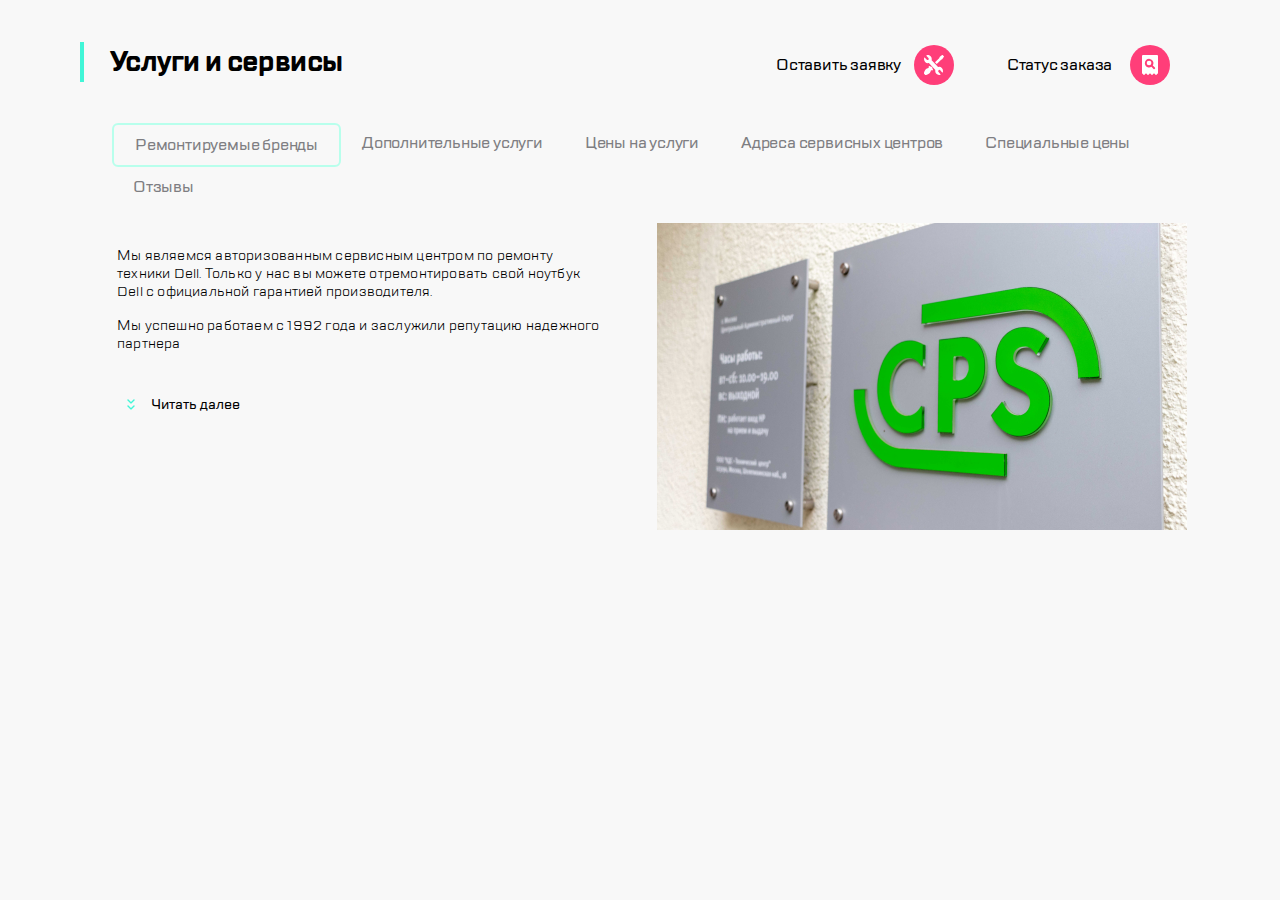
<file: index.html>
<!DOCTYPE html><html lang="ru-RU"><head><meta charset="utf-8"><title>Главная страница</title><!--[if IE]><meta http-equiv="X-UA-Compatible" content="IE = edge"><![endif]--><meta name="viewport" content="width=device-width,initial-scale=1"><meta name="keywords" content=""><link rel="stylesheet" type="text/css" href="static/css/styles.css"></head><body><header class="header"><div class="header-bar"><div class="header-bar__left"><button class="header-bar__button header-bar__button--menu-button" type="button" aria-label="Меню"><svg class="svg-sprite-icon icon-menu"><use xlink:href="static/images/sprite/symbol/sprite.svg#menu"></use></svg></button><a class="header-bar__logo" href="#" aria-label="Логотип"></a></div><div class="header-bar__middle"><button class="header-bar__button header-bar__button--call-button" type="button" aria-label="Звонок"><svg class="svg-sprite-icon icon-call"><use xlink:href="static/images/sprite/symbol/sprite.svg#call"></use></svg></button><button class="header-bar__button header-bar__button--messages-button" type="button" aria-label="Отправить сообщение"><svg class="svg-sprite-icon icon-messages"><use xlink:href="static/images/sprite/symbol/sprite.svg#messages"></use></svg></button><button class="header-bar__button header-bar__button--contacts-button" type="button" aria-label="Контакты"><svg class="svg-sprite-icon icon-contacts"><use xlink:href="static/images/sprite/symbol/sprite.svg#contacts"></use></svg></button></div><div class="header-bar__right"><button class="header-bar__button header-bar__button--repair-button" type="button" aria-label="Восстановление"><svg class="svg-sprite-icon icon-repair"><use xlink:href="static/images/sprite/symbol/sprite.svg#repair"></use></svg></button><button class="header-bar__button header-bar__button--search-button" type="button" aria-label="Поиск"><svg class="svg-sprite-icon icon-search"><use xlink:href="static/images/sprite/symbol/sprite.svg#search"></use></svg></button></div></div><h1 class="header__title">Услуги и сервисы</h1><div class="header-nav"><a class="header-nav__link header-nav__link--active" href="#">Ремонтируемые бренды</a><a class="header-nav__link" href="#">Дополнительные услуги</a><a class="header-nav__link" href="#">Цены на услуги</a><a class="header-nav__link" href="#">Адреса сервисных центров</a><a class="header-nav__link" href="#">Специальные цены</a><a class="header-nav__link" href="#">Отзывы</a></div></header><main class="main-content"><article class="post"><div class="post__description"><p class="post__text post__text--visible">Мы являемся авторизованным сервисным центром по ремонту техники Dell. Только у нас вы можете отремонтировать свой ноутбук Dell с официальной гарантией производителя.</p><p class="post__text">Мы успешно работаем с 1992 года и заслужили репутацию надежного партнера</p><p class="post__text">Мы являемся авторизованным сервисным центром по ремонту техники Dell. Только у нас вы можете отремонтировать свой ноутбук Dell с официальной гарантией производителя.</p><p class="post__text">Мы успешно работаем с 1992 года и заслужили репутацию надежного партнера</p><button class="show-more__btn" type="button" id="show-more">Читать далее</button></div><div class="post__image"></div></article></main></body><script src="static/js/main.js"></script></html>
</file>
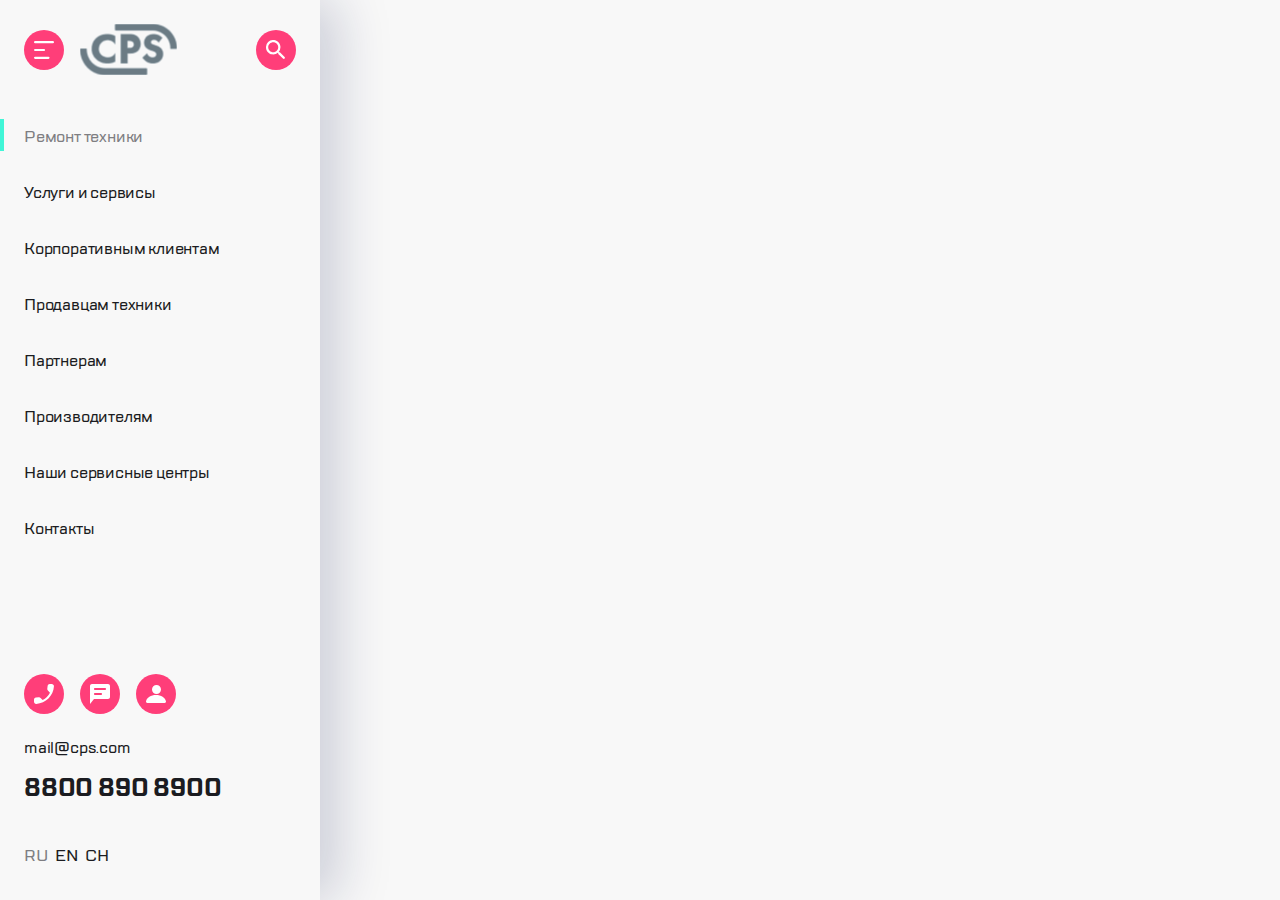
<file: menu.html>
<!DOCTYPE html><html lang="ru-RU"><head><meta charset="utf-8"><title>Menu</title><!--[if IE]><meta http-equiv="X-UA-Compatible" content="IE = edge"><![endif]--><meta name="viewport" content="width=device-width,initial-scale=1"><meta name="keywords" content=""><link rel="stylesheet" type="text/css" href="static/css/styles.css"></head><body class="fullwidth"><nav class="side-menu"><div class="side-menu__header"><button class="side-menu__button side-menu__button--menu-button" type="button" aria-label="Меню"><svg class="svg-sprite-icon icon-menu"><use xlink:href="static/images/sprite/symbol/sprite.svg#menu"></use></svg></button><a class="side-menu__logo" href="#" aria-label="Логотип"></a><button class="side-menu__button side-menu__button--search-button" type="button" aria-label="Меню"><svg class="svg-sprite-icon icon-menu-search"><use xlink:href="static/images/sprite/symbol/sprite.svg#menu-search"></use></svg></button></div><ul class="side-menu__links"><li><a class="side-menu__link side-menu__link--active" href="#">Ремонт техники</a></li><li><a class="side-menu__link" href="#">Услуги и сервисы</a></li><li><a class="side-menu__link" href="#">Корпоративным клиентам</a></li><li><a class="side-menu__link" href="#">Продавцам техники</a></li><li><a class="side-menu__link" href="#">Партнерам</a></li><li><a class="side-menu__link" href="#">Производителям</a></li><li><a class="side-menu__link" href="#">Наши сервисные центры</a></li><li><a class="side-menu__link" href="#">Контакты</a></li></ul><div class="side-menu__footer"><div class="footer-buttons"><button class="side-menu__button footer-buttons__button--call-button" type="button" aria-label="Звонок"><svg class="svg-sprite-icon icon-call"><use xlink:href="static/images/sprite/symbol/sprite.svg#call"></use></svg></button><button class="side-menu__button footer-buttons__button--messages-button" type="button" aria-label="Отправить сообщение"><svg class="svg-sprite-icon icon-messages"><use xlink:href="static/images/sprite/symbol/sprite.svg#messages"></use></svg></button><button class="side-menu__button footer-buttons__button--contacts-button" type="button" aria-label="Контакты"><svg class="svg-sprite-icon icon-contacts"><use xlink:href="static/images/sprite/symbol/sprite.svg#contacts"></use></svg></button></div><address class="address"><a class="address__item address__email" href="mailto:mail@cps.com">mail@cps.com</a><a class="address__item address__phone" href="tel:88008908900">8800 890 8900</a></address><div class="switch-language"><button class="switch-language__button switch-language__button--active">RU</button><button class="switch-language__button">EN</button><button class="switch-language__button">CH</button></div></div></nav></body></html>
</file>
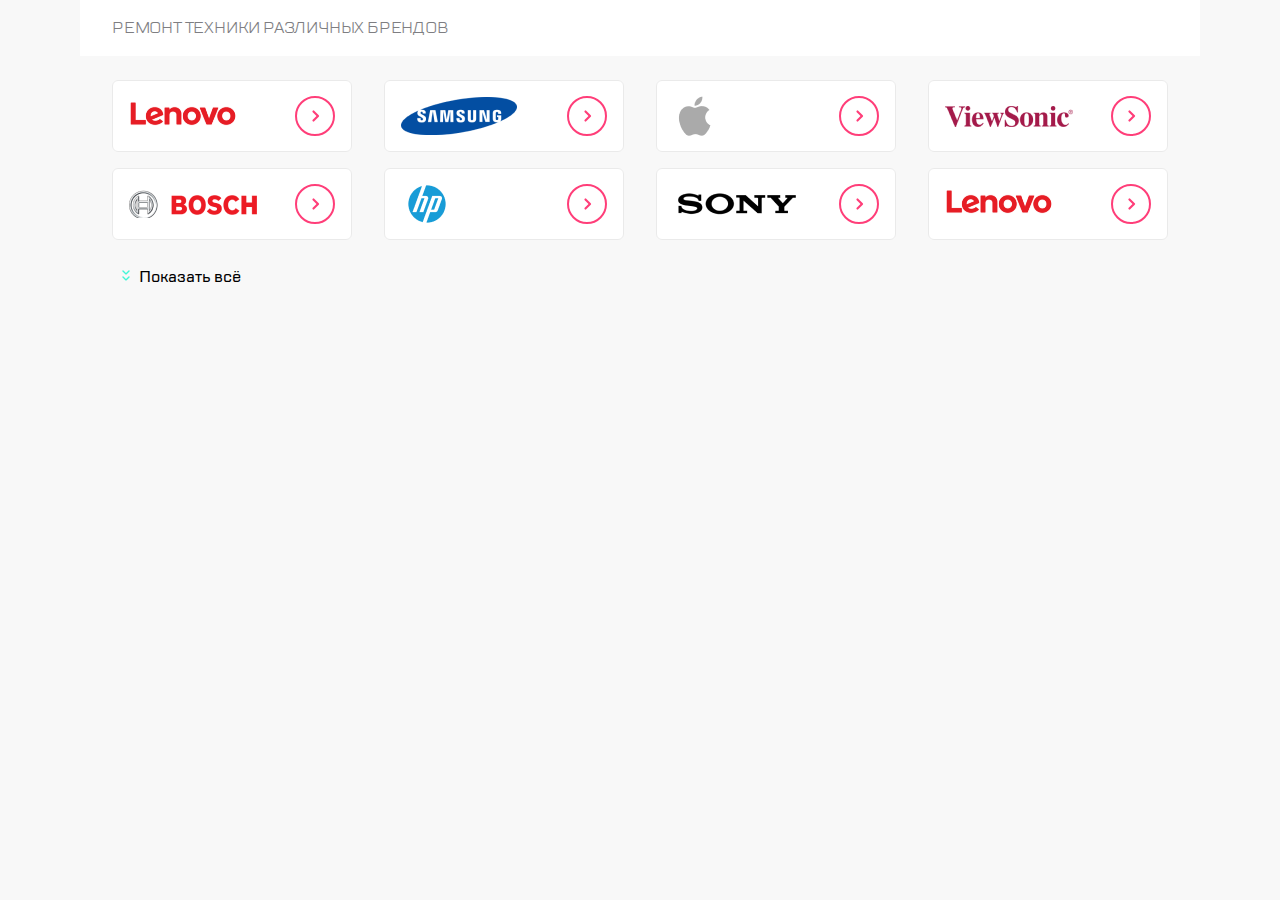
<file: slider.html>
<!DOCTYPE html><html lang="ru-RU"><head><meta charset="utf-8"><title>Menu</title><!--[if IE]><meta http-equiv="X-UA-Compatible" content="IE = edge"><![endif]--><meta name="viewport" content="width=device-width,initial-scale=1"><meta name="keywords" content=""><link rel="stylesheet" type="text/css" href="static/css/styles.css"></head><body><div class="brands"><h2 class="block-title block-title__brands">Ремонт техники различных брендов</h2><div class="swiper-container brands-slider"><ul class="swiper-wrapper brands-slider__items"><li class="swiper-slide brands-slider__item"><button class="brand-button" aria-label="Lenovo" lang="en"><svg class="svg-sprite-icon icon-lenovo"><use xlink:href="static/images/sprite/symbol/sprite.svg#lenovo"></use></svg><svg class="svg-sprite-icon icon-arrow"><use xlink:href="static/images/sprite/symbol/sprite.svg#arrow"></use></svg></button></li><li class="swiper-slide brands-slider__item"><button class="brand-button" aria-label="Samsung" lang="en"><svg class="svg-sprite-icon icon-samsung"><use xlink:href="static/images/sprite/symbol/sprite.svg#samsung"></use></svg><svg class="svg-sprite-icon icon-arrow"><use xlink:href="static/images/sprite/symbol/sprite.svg#arrow"></use></svg></button></li><li class="swiper-slide brands-slider__item"><button class="brand-button" aria-label="Apple" lang="en"><svg class="svg-sprite-icon icon-apple"><use xlink:href="static/images/sprite/symbol/sprite.svg#apple"></use></svg><svg class="svg-sprite-icon icon-arrow"><use xlink:href="static/images/sprite/symbol/sprite.svg#arrow"></use></svg></button></li><li class="swiper-slide brands-slider__item"><button class="brand-button" aria-label="ViewSonic" lang="en"><svg class="svg-sprite-icon icon-viewsonic"><use xlink:href="static/images/sprite/symbol/sprite.svg#viewsonic"></use></svg><svg class="svg-sprite-icon icon-arrow"><use xlink:href="static/images/sprite/symbol/sprite.svg#arrow"></use></svg></button></li><li class="swiper-slide brands-slider__item"><button class="brand-button" aria-label="Bosch" lang="en"><svg class="svg-sprite-icon icon-bosch"><use xlink:href="static/images/sprite/symbol/sprite.svg#bosch"></use></svg><svg class="svg-sprite-icon icon-arrow"><use xlink:href="static/images/sprite/symbol/sprite.svg#arrow"></use></svg></button></li><li class="swiper-slide brands-slider__item"><button class="brand-button" aria-label="HP" lang="en"><svg class="svg-sprite-icon icon-hp"><use xlink:href="static/images/sprite/symbol/sprite.svg#hp"></use></svg><svg class="svg-sprite-icon icon-arrow"><use xlink:href="static/images/sprite/symbol/sprite.svg#arrow"></use></svg></button></li><li class="swiper-slide brands-slider__item"><button class="brand-button" aria-label="Acer" lang="en"><svg class="svg-sprite-icon icon-sony"><use xlink:href="static/images/sprite/symbol/sprite.svg#sony"></use></svg><svg class="svg-sprite-icon icon-arrow"><use xlink:href="static/images/sprite/symbol/sprite.svg#arrow"></use></svg></button></li><li class="swiper-slide brands-slider__item"><button class="brand-button" aria-label="Lenovo" lang="en"><svg class="svg-sprite-icon icon-lenovo"><use xlink:href="static/images/sprite/symbol/sprite.svg#lenovo"></use></svg><svg class="svg-sprite-icon icon-arrow"><use xlink:href="static/images/sprite/symbol/sprite.svg#arrow"></use></svg></button></li><li class="swiper-slide brands-slider__item"><button class="brand-button" aria-label="Lenovo" lang="en"><svg class="svg-sprite-icon icon-lenovo"><use xlink:href="static/images/sprite/symbol/sprite.svg#lenovo"></use></svg><svg class="svg-sprite-icon icon-arrow"><use xlink:href="static/images/sprite/symbol/sprite.svg#arrow"></use></svg></button></li><li class="brands-slider__item brands-slider__item--hidden visually-hidden"><button class="brand-button" aria-label="Samsung" lang="en"><svg class="svg-sprite-icon icon-samsung"><use xlink:href="static/images/sprite/symbol/sprite.svg#samsung"></use></svg><svg class="svg-sprite-icon icon-arrow"><use xlink:href="static/images/sprite/symbol/sprite.svg#arrow"></use></svg></button></li><li class="brands-slider__item brands-slider__item--hidden visually-hidden"><button class="brand-button" aria-label="Apple" lang="en"><svg class="svg-sprite-icon icon-apple"><use xlink:href="static/images/sprite/symbol/sprite.svg#apple"></use></svg><svg class="svg-sprite-icon icon-arrow"><use xlink:href="static/images/sprite/symbol/sprite.svg#arrow"></use></svg></button></li></ul><div class="show-more"><button class="button show-more__btn" id="show-more">Показать всё</button></div></div><div class="swiper-pagination"></div></div></body><script src="static/js/libs.js"></script><script src="static/js/slider.js"></script></html>
</file>
<file: static/css/styles.css>
@charset "UTF-8";/*! normalize.css v8.0.1 | MIT License | github.com/necolas/normalize.css */html{line-height:1.15;-webkit-text-size-adjust:100%}body{margin:0}main{display:block}h1{font-size:2em;margin:.67em 0}hr{-webkit-box-sizing:content-box;box-sizing:content-box;height:0;overflow:visible}pre{font-family:monospace,monospace;font-size:1em}a{background-color:transparent}abbr[title]{border-bottom:none;text-decoration:underline;-webkit-text-decoration:underline dotted;text-decoration:underline dotted}b,strong{font-weight:bolder}code,kbd,samp{font-family:monospace,monospace;font-size:1em}small{font-size:80%}sub,sup{font-size:75%;line-height:0;position:relative;vertical-align:baseline}sub{bottom:-.25em}sup{top:-.5em}img{border-style:none}button,input,optgroup,select,textarea{font-family:inherit;font-size:100%;line-height:1.15;margin:0}button,input{overflow:visible}button,select{text-transform:none}[type=button],[type=reset],[type=submit],button{-webkit-appearance:button}[type=button]::-moz-focus-inner,[type=reset]::-moz-focus-inner,[type=submit]::-moz-focus-inner,button::-moz-focus-inner{border-style:none;padding:0}[type=button]:-moz-focusring,[type=reset]:-moz-focusring,[type=submit]:-moz-focusring,button:-moz-focusring{outline:1px dotted ButtonText}fieldset{padding:.35em .75em .625em}legend{-webkit-box-sizing:border-box;box-sizing:border-box;color:inherit;display:table;max-width:100%;padding:0;white-space:normal}progress{vertical-align:baseline}textarea{overflow:auto}[type=checkbox],[type=radio]{-webkit-box-sizing:border-box;box-sizing:border-box;padding:0}[type=number]::-webkit-inner-spin-button,[type=number]::-webkit-outer-spin-button{height:auto}[type=search]{-webkit-appearance:textfield;outline-offset:-2px}[type=search]::-webkit-search-decoration{-webkit-appearance:none}::-webkit-file-upload-button{-webkit-appearance:button;font:inherit}details{display:block}summary{display:list-item}template{display:none}[hidden]{display:none}@font-face{font-family:swiper-icons;src:url("data:application/font-woff;charset=utf-8;base64, [base64]//wADZ2x5ZgAAAywAAADMAAAD2MHtryVoZWFkAAABbAAAADAAAAA2E2+eoWhoZWEAAAGcAAAAHwAAACQC9gDzaG10eAAAAigAAAAZAAAArgJkABFsb2NhAAAC0AAAAFoAAABaFQAUGG1heHAAAAG8AAAAHwAAACAAcABAbmFtZQAAA/gAAAE5AAACXvFdBwlwb3N0AAAFNAAAAGIAAACE5s74hXjaY2BkYGAAYpf5Hu/j+W2+MnAzMYDAzaX6QjD6/4//Bxj5GA8AuRwMYGkAPywL13jaY2BkYGA88P8Agx4j+/8fQDYfA1AEBWgDAIB2BOoAeNpjYGRgYNBh4GdgYgABEMnIABJzYNADCQAACWgAsQB42mNgYfzCOIGBlYGB0YcxjYGBwR1Kf2WQZGhhYGBiYGVmgAFGBiQQkOaawtDAoMBQxXjg/wEGPcYDDA4wNUA2CCgwsAAAO4EL6gAAeNpj2M0gyAACqxgGNWBkZ2D4/wMA+xkDdgAAAHjaY2BgYGaAYBkGRgYQiAHyGMF8FgYHIM3DwMHABGQrMOgyWDLEM1T9/w8UBfEMgLzE////P/5//f/V/xv+r4eaAAeMbAxwIUYmIMHEgKYAYjUcsDAwsLKxc3BycfPw8jEQA/[base64]/uznmfPFBNODM2K7MTQ45YEAZqGP81AmGGcF3iPqOop0r1SPTaTbVkfUe4HXj97wYE+yNwWYxwWu4v1ugWHgo3S1XdZEVqWM7ET0cfnLGxWfkgR42o2PvWrDMBSFj/IHLaF0zKjRgdiVMwScNRAoWUoH78Y2icB/yIY09An6AH2Bdu/UB+yxopYshQiEvnvu0dURgDt8QeC8PDw7Fpji3fEA4z/PEJ6YOB5hKh4dj3EvXhxPqH/SKUY3rJ7srZ4FZnh1PMAtPhwP6fl2PMJMPDgeQ4rY8YT6Gzao0eAEA409DuggmTnFnOcSCiEiLMgxCiTI6Cq5DZUd3Qmp10vO0LaLTd2cjN4fOumlc7lUYbSQcZFkutRG7g6JKZKy0RmdLY680CDnEJ+UMkpFFe1RN7nxdVpXrC4aTtnaurOnYercZg2YVmLN/d/gczfEimrE/fs/bOuq29Zmn8tloORaXgZgGa78yO9/cnXm2BpaGvq25Dv9S4E9+5SIc9PqupJKhYFSSl47+Qcr1mYNAAAAeNptw0cKwkAAAMDZJA8Q7OUJvkLsPfZ6zFVERPy8qHh2YER+3i/BP83vIBLLySsoKimrqKqpa2hp6+jq6RsYGhmbmJqZSy0sraxtbO3sHRydnEMU4uR6yx7JJXveP7WrDycAAAAAAAH//wACeNpjYGRgYOABYhkgZgJCZgZNBkYGLQZtIJsFLMYAAAw3ALgAeNolizEKgDAQBCchRbC2sFER0YD6qVQiBCv/H9ezGI6Z5XBAw8CBK/m5iQQVauVbXLnOrMZv2oLdKFa8Pjuru2hJzGabmOSLzNMzvutpB3N42mNgZGBg4GKQYzBhYMxJLMlj4GBgAYow/P/PAJJhLM6sSoWKfWCAAwDAjgbRAAB42mNgYGBkAIIbCZo5IPrmUn0hGA0AO8EFTQAA") format("woff");font-weight:400;font-style:normal}:root{--swiper-theme-color:#007aff}.swiper-container{margin-left:auto;margin-right:auto;position:relative;overflow:hidden;list-style:none;padding:0;z-index:1}.swiper-container-vertical>.swiper-wrapper{-webkit-box-orient:vertical;-webkit-box-direction:normal;-ms-flex-direction:column;flex-direction:column}.swiper-wrapper{position:relative;width:100%;height:100%;z-index:1;display:-webkit-box;display:-ms-flexbox;display:flex;-webkit-transition-property:-webkit-transform;transition-property:-webkit-transform;-o-transition-property:transform;transition-property:transform;transition-property:transform,-webkit-transform;-webkit-box-sizing:content-box;box-sizing:content-box}.swiper-container-android .swiper-slide,.swiper-wrapper{-webkit-transform:translate3d(0,0,0);transform:translate3d(0,0,0)}.swiper-container-multirow>.swiper-wrapper{-ms-flex-wrap:wrap;flex-wrap:wrap}.swiper-container-multirow-column>.swiper-wrapper{-ms-flex-wrap:wrap;flex-wrap:wrap;-webkit-box-orient:vertical;-webkit-box-direction:normal;-ms-flex-direction:column;flex-direction:column}.swiper-container-free-mode>.swiper-wrapper{-webkit-transition-timing-function:ease-out;-o-transition-timing-function:ease-out;transition-timing-function:ease-out;margin:0 auto}.swiper-slide{-ms-flex-negative:0;flex-shrink:0;width:100%;height:100%;position:relative;-webkit-transition-property:-webkit-transform;transition-property:-webkit-transform;-o-transition-property:transform;transition-property:transform;transition-property:transform,-webkit-transform}.swiper-slide-invisible-blank{visibility:hidden}.swiper-container-autoheight,.swiper-container-autoheight .swiper-slide{height:auto}.swiper-container-autoheight .swiper-wrapper{-webkit-box-align:start;-ms-flex-align:start;align-items:flex-start;-webkit-transition-property:height,-webkit-transform;transition-property:height,-webkit-transform;-o-transition-property:transform,height;transition-property:transform,height;transition-property:transform,height,-webkit-transform}.swiper-container-3d{-webkit-perspective:1200px;perspective:1200px}.swiper-container-3d .swiper-cube-shadow,.swiper-container-3d .swiper-slide,.swiper-container-3d .swiper-slide-shadow-bottom,.swiper-container-3d .swiper-slide-shadow-left,.swiper-container-3d .swiper-slide-shadow-right,.swiper-container-3d .swiper-slide-shadow-top,.swiper-container-3d .swiper-wrapper{-webkit-transform-style:preserve-3d;transform-style:preserve-3d}.swiper-container-3d .swiper-slide-shadow-bottom,.swiper-container-3d .swiper-slide-shadow-left,.swiper-container-3d .swiper-slide-shadow-right,.swiper-container-3d .swiper-slide-shadow-top{position:absolute;left:0;top:0;width:100%;height:100%;pointer-events:none;z-index:10}.swiper-container-3d .swiper-slide-shadow-left{background-image:-webkit-gradient(linear,right top,left top,from(rgba(0,0,0,.5)),to(rgba(0,0,0,0)));background-image:-o-linear-gradient(right,rgba(0,0,0,.5),rgba(0,0,0,0));background-image:linear-gradient(to left,rgba(0,0,0,.5),rgba(0,0,0,0))}.swiper-container-3d .swiper-slide-shadow-right{background-image:-webkit-gradient(linear,left top,right top,from(rgba(0,0,0,.5)),to(rgba(0,0,0,0)));background-image:-o-linear-gradient(left,rgba(0,0,0,.5),rgba(0,0,0,0));background-image:linear-gradient(to right,rgba(0,0,0,.5),rgba(0,0,0,0))}.swiper-container-3d .swiper-slide-shadow-top{background-image:-webkit-gradient(linear,left bottom,left top,from(rgba(0,0,0,.5)),to(rgba(0,0,0,0)));background-image:-o-linear-gradient(bottom,rgba(0,0,0,.5),rgba(0,0,0,0));background-image:linear-gradient(to top,rgba(0,0,0,.5),rgba(0,0,0,0))}.swiper-container-3d .swiper-slide-shadow-bottom{background-image:-webkit-gradient(linear,left top,left bottom,from(rgba(0,0,0,.5)),to(rgba(0,0,0,0)));background-image:-o-linear-gradient(top,rgba(0,0,0,.5),rgba(0,0,0,0));background-image:linear-gradient(to bottom,rgba(0,0,0,.5),rgba(0,0,0,0))}.swiper-container-css-mode>.swiper-wrapper{overflow:auto;scrollbar-width:none;-ms-overflow-style:none}.swiper-container-css-mode>.swiper-wrapper::-webkit-scrollbar{display:none}.swiper-container-css-mode>.swiper-wrapper>.swiper-slide{scroll-snap-align:start start}.swiper-container-horizontal.swiper-container-css-mode>.swiper-wrapper{-ms-scroll-snap-type:x mandatory;scroll-snap-type:x mandatory}.swiper-container-vertical.swiper-container-css-mode>.swiper-wrapper{-ms-scroll-snap-type:y mandatory;scroll-snap-type:y mandatory}.swiper-pagination{position:absolute;text-align:center;-webkit-transition:.3s opacity;-o-transition:.3s opacity;transition:.3s opacity;-webkit-transform:translate3d(0,0,0);transform:translate3d(0,0,0);z-index:10}.swiper-pagination.swiper-pagination-hidden{opacity:0}.swiper-container-horizontal>.swiper-pagination-bullets,.swiper-pagination-custom,.swiper-pagination-fraction{bottom:10px;left:0;width:100%}.swiper-pagination-bullets-dynamic{overflow:hidden;font-size:0}.swiper-pagination-bullets-dynamic .swiper-pagination-bullet{-webkit-transform:scale(.33);-ms-transform:scale(.33);transform:scale(.33);position:relative}.swiper-pagination-bullets-dynamic .swiper-pagination-bullet-active{-webkit-transform:scale(1);-ms-transform:scale(1);transform:scale(1)}.swiper-pagination-bullets-dynamic .swiper-pagination-bullet-active-main{-webkit-transform:scale(1);-ms-transform:scale(1);transform:scale(1)}.swiper-pagination-bullets-dynamic .swiper-pagination-bullet-active-prev{-webkit-transform:scale(.66);-ms-transform:scale(.66);transform:scale(.66)}.swiper-pagination-bullets-dynamic .swiper-pagination-bullet-active-prev-prev{-webkit-transform:scale(.33);-ms-transform:scale(.33);transform:scale(.33)}.swiper-pagination-bullets-dynamic .swiper-pagination-bullet-active-next{-webkit-transform:scale(.66);-ms-transform:scale(.66);transform:scale(.66)}.swiper-pagination-bullets-dynamic .swiper-pagination-bullet-active-next-next{-webkit-transform:scale(.33);-ms-transform:scale(.33);transform:scale(.33)}.swiper-pagination-bullet{width:8px;height:8px;display:inline-block;border-radius:100%;background:#000;opacity:.2}button.swiper-pagination-bullet{border:none;margin:0;padding:0;-webkit-box-shadow:none;box-shadow:none;-webkit-appearance:none;-moz-appearance:none;appearance:none}.swiper-pagination-clickable .swiper-pagination-bullet{cursor:pointer}.swiper-pagination-bullet-active{opacity:1;background:var(--swiper-pagination-color,var(--swiper-theme-color))}.swiper-container-vertical>.swiper-pagination-bullets{right:10px;top:50%;-webkit-transform:translate3d(0,-50%,0);transform:translate3d(0,-50%,0)}.swiper-container-vertical>.swiper-pagination-bullets .swiper-pagination-bullet{margin:6px 0;display:block}.swiper-container-vertical>.swiper-pagination-bullets.swiper-pagination-bullets-dynamic{top:50%;-webkit-transform:translateY(-50%);-ms-transform:translateY(-50%);transform:translateY(-50%);width:8px}.swiper-container-vertical>.swiper-pagination-bullets.swiper-pagination-bullets-dynamic .swiper-pagination-bullet{display:inline-block;-webkit-transition:.2s top,.2s -webkit-transform;transition:.2s top,.2s -webkit-transform;-o-transition:.2s transform,.2s top;transition:.2s transform,.2s top;transition:.2s transform,.2s top,.2s -webkit-transform}.swiper-container-horizontal>.swiper-pagination-bullets .swiper-pagination-bullet{margin:0 4px}.swiper-container-horizontal>.swiper-pagination-bullets.swiper-pagination-bullets-dynamic{left:50%;-webkit-transform:translateX(-50%);-ms-transform:translateX(-50%);transform:translateX(-50%);white-space:nowrap}.swiper-container-horizontal>.swiper-pagination-bullets.swiper-pagination-bullets-dynamic .swiper-pagination-bullet{-webkit-transition:.2s left,.2s -webkit-transform;transition:.2s left,.2s -webkit-transform;-o-transition:.2s transform,.2s left;transition:.2s transform,.2s left;transition:.2s transform,.2s left,.2s -webkit-transform}.swiper-container-horizontal.swiper-container-rtl>.swiper-pagination-bullets-dynamic .swiper-pagination-bullet{-webkit-transition:.2s right,.2s -webkit-transform;transition:.2s right,.2s -webkit-transform;-o-transition:.2s transform,.2s right;transition:.2s transform,.2s right;transition:.2s transform,.2s right,.2s -webkit-transform}.swiper-pagination-progressbar{background:rgba(0,0,0,.25);position:absolute}.swiper-pagination-progressbar .swiper-pagination-progressbar-fill{background:var(--swiper-pagination-color,var(--swiper-theme-color));position:absolute;left:0;top:0;width:100%;height:100%;-webkit-transform:scale(0);-ms-transform:scale(0);transform:scale(0);-webkit-transform-origin:left top;-ms-transform-origin:left top;transform-origin:left top}.swiper-container-rtl .swiper-pagination-progressbar .swiper-pagination-progressbar-fill{-webkit-transform-origin:right top;-ms-transform-origin:right top;transform-origin:right top}.swiper-container-horizontal>.swiper-pagination-progressbar,.swiper-container-vertical>.swiper-pagination-progressbar.swiper-pagination-progressbar-opposite{width:100%;height:4px;left:0;top:0}.swiper-container-horizontal>.swiper-pagination-progressbar.swiper-pagination-progressbar-opposite,.swiper-container-vertical>.swiper-pagination-progressbar{width:4px;height:100%;left:0;top:0}.swiper-pagination-white{--swiper-pagination-color:#ffffff}.swiper-pagination-black{--swiper-pagination-color:#000000}.swiper-pagination-lock{display:none}@font-face{font-family:"Open Sans";src:url(../fonts/opensans/opensans/opensans.woff) format("woff"),url(../fonts/opensans/opensans/opensans.woff2) format("woff2"),url(../fonts/opensans/opensans/opensans.ttf) format("truetype");font-weight:400;font-style:normal}@font-face{font-family:"Open Sans";src:url(../fonts/opensans/opensanslight/opensanslight.woff) format("woff"),url(../fonts/opensans/opensanslight/opensanslight.woff2) format("woff2"),url(../fonts/opensans/opensanslight/opensanslight.ttf) format("truetype");font-weight:300;font-style:normal}@font-face{font-family:"Open Sans";src:url(../fonts/opensans/opensanssemibold/opensanssemibold.woff) format("woff"),url(../fonts/opensans/opensanssemibold/opensanssemibold.woff2) format("woff2"),url(../fonts/opensans/opensanssemibold/opensanssemibold.ttf) format("truetype");font-weight:600;font-style:normal}@font-face{font-family:"TT Lakes";src:url(../fonts/ttlakes/TTLakes-Regular.woff) format("woff"),url(../fonts/ttlakes/TTLakes-Regular.woff2) format("woff2"),url(../fonts/ttlakes/TTLakes-Regular.ttf) format("truetype");font-weight:400;font-style:normal}@font-face{font-family:"TT Lakes";src:url(../fonts/ttlakes/TTLakes-Bold.woff) format("woff"),url(../fonts/ttlakes/TTLakes-Bold.woff2) format("woff2"),url(../fonts/ttlakes/TTLakes-Bold.ttf) format("truetype");font-weight:700;font-style:normal}@font-face{font-family:"TT Lakes";src:url(../fonts/ttlakes/TTLakes-Medium.woff) format("woff"),url(../fonts/ttlakes/TTLakes-Medium.woff2) format("woff2"),url(../fonts/ttlakes/TTLakes-Medium.ttf) format("truetype");font-weight:500;font-style:normal}.icon-acer{background-image:url(../images/sprite/sprite.png);background-position:-113px -356px;width:94px;height:24px}.icon-apple{background-image:url(../images/sprite/sprite.png);background-position:-57px -393px;width:44px;height:44px}.icon-bosch{background-image:url(../images/sprite/sprite.png);background-position:-121px -312px;width:128px;height:30px}.icon-hp{background-image:url(../images/sprite/sprite.png);background-position:0 -393px;width:52px;height:52px}.icon-lenovo{background-image:url(../images/sprite/sprite.png);background-position:0 -356px;width:108px;height:32px}.icon-post_image{background-image:url(../images/sprite/sprite.png);background-position:0 0;width:532px;height:307px}.icon-samsung{background-image:url(../images/sprite/sprite.png);background-position:0 -312px;width:116px;height:39px}.icon-sony{background-image:url(../images/sprite/sprite.png);background-position:-254px -312px;width:128px;height:26px}.icon-viewsonic{background-image:url(../images/sprite/sprite.png);background-position:-387px -312px;width:128px;height:21px}html{font-family:'TT Lakes','Open Sans',Arial,serif;font-size:16px;letter-spacing:-.2px;height:100%}body{height:100%;max-width:1120px;background-color:#f8f8f8;scroll-behavior:smooth;text-rendering:optimizeSpeed;line-height:1.5}*,::after,::before{-webkit-box-sizing:border-box;box-sizing:border-box}body,h1,h2,h3,h4,h5,h6,ol,p,ul{margin:0;padding:0;font-weight:400}@media (min-width:1119px){body{margin:0 auto}}ol,ul{list-style:none}img{max-width:100%;display:block}button,input,select,textarea{font:inherit}audio,canvas,iframe,img,svg,textarea,video{vertical-align:middle}textarea{resize:none}button,input,select{outline:0}.svg-sprite-icon{display:-webkit-box;display:-ms-flexbox;display:flex;margin:auto;height:20px;width:20px}::-webkit-scrollbar{width:0;background:0 0}.header-bar__button{height:40px;width:40px;border-radius:50%;border:none;background-color:#ff3e79;fill:#fff;cursor:pointer}.header-bar__button:hover{background-color:#ff69b4}footer{-webkit-box-flex:0;-ms-flex:0 0 auto;flex:0 0 auto}.header{display:-webkit-box;display:-ms-flexbox;display:flex;-webkit-box-orient:vertical;-webkit-box-direction:normal;-ms-flex-direction:column;flex-direction:column}@media (min-width:1119px){.header{-webkit-box-orient:horizontal;-webkit-box-direction:normal;-ms-flex-direction:row;flex-direction:row;-ms-flex-wrap:wrap;flex-wrap:wrap}}.header-bar{display:-webkit-box;display:-ms-flexbox;display:flex;height:88px;padding:0 16px;-webkit-box-pack:justify;-ms-flex-pack:justify;justify-content:space-between;-webkit-box-align:stretch;-ms-flex-align:stretch;align-items:stretch;background-color:#fff}@media (min-width:767px){.header-bar{padding:0 24px}}@media (min-width:1119px){.header-bar{-ms-flex-preferred-size:50%;flex-basis:50%;padding:0 30px;background-color:#f8f8f8}}.header-bar__left{display:-webkit-box;display:-ms-flexbox;display:flex;-webkit-box-align:center;-ms-flex-align:center;align-items:center}@media (min-width:1119px){.header-bar__left{display:none}}.header-bar__button--menu-button{margin-right:16px}@media (min-width:767px){.header-bar__button--menu-button{position:relative;margin-right:40px}.header-bar__button--menu-button::after{content:"";width:2px;height:32px;background-color:#eaeaea;position:absolute;right:-20px;top:4px}}.header-bar__logo{position:relative;height:51px;width:97px;background:url(../images/common/logo.png) center center no-repeat}.header-bar__logo::after{content:"";width:2px;height:32px;background-color:#eaeaea;position:absolute;right:-17px;top:8px}@media (min-width:767px){.header-bar__logo::after{display:none}}.header-bar__middle{display:none}@media (min-width:767px){.header-bar__middle{position:relative;display:-webkit-box;display:-ms-flexbox;display:flex;-webkit-box-flex:1;-ms-flex-positive:1;flex-grow:1;-webkit-box-pack:end;-ms-flex-pack:end;justify-content:flex-end;-webkit-box-align:center;-ms-flex-align:center;align-items:center;padding-right:20px}.header-bar__middle::after{content:"";width:2px;height:32px;background-color:#eaeaea;position:absolute;right:0;top:28px}}@media (min-width:1119px){.header-bar__middle{display:none}}.header-bar__button--call-button{margin-right:16px}.header-bar__button--messages-button{margin-right:16px}.header-bar__right{display:-webkit-box;display:-ms-flexbox;display:flex;-webkit-box-align:center;-ms-flex-align:center;align-items:center;padding-left:20px}@media (min-width:1119px){.header-bar__right{-ms-flex-preferred-size:100%;flex-basis:100%;-webkit-box-pack:end;-ms-flex-pack:end;justify-content:flex-end;margin-top:42px}}.header-bar__button--repair-button{margin-right:16px}@media (min-width:1119px){.header-bar__button--repair-button{position:relative;display:-webkit-box;display:-ms-flexbox;display:flex}.header-bar__button--repair-button::before{position:absolute;content:"Оставить заявку";font-weight:500;line-height:24px;letter-spacing:-.2px;width:125px;height:40px;right:53px;top:8px}}@media (min-width:1119px){.header-bar__button--search-button{position:relative;display:-webkit-box;display:-ms-flexbox;display:flex;margin-left:160px}.header-bar__button--search-button::before{position:absolute;content:"Статус заказа";font-weight:500;line-height:24px;letter-spacing:-.2px;width:125px;height:40px;right:48px;top:8px}}.header__title{position:relative;height:40px;margin:24px 0;padding:0 16px;font-size:28px;font-weight:700;line-height:40px;letter-spacing:-.6px}@media (min-width:767px){.header__title{padding:0 24px}}@media (min-width:1119px){.header__title{-webkit-box-ordinal-group:0;-ms-flex-order:-1;order:-1;-ms-flex-preferred-size:50%;flex-basis:50%;padding:0 30px;margin-top:42px}}.header__title::before{content:"";position:absolute;left:0;top:0;height:40px;width:4px;background-color:#41f6d7}.header-nav{display:-webkit-box;display:-ms-flexbox;display:flex;-ms-flex-wrap:nowrap;flex-wrap:nowrap;overflow:scroll;margin-left:16px;scrollbar-base-color:transparent;-ms-flex-preferred-size:100%;flex-basis:100%;font-weight:500}@media (min-width:1119px){.header-nav{margin-left:32px;margin-top:17px;-ms-flex-wrap:wrap;flex-wrap:wrap}}.header-nav__link{white-space:nowrap;padding:8px 16px;text-decoration:none;color:#7e7e82}.header-nav__link:hover{border:2px solid #b8ffec;border-radius:6px}@media (min-width:1119px){.header-nav__link{padding:8px 21px;line-height:24px}}.header-nav__link--active{border:2px solid #b8ffec;border-radius:6px}.post{font-size:14px;line-height:18px;letter-spacing:.2px}@media (min-width:767px){.post{display:-webkit-box;display:-ms-flexbox;display:flex;-webkit-box-orient:horizontal;-webkit-box-direction:normal;-ms-flex-direction:row;flex-direction:row;-webkit-box-pack:center;-ms-flex-pack:center;justify-content:center}}.post__description{margin:24px 16px}@media (min-width:767px){.post__description{width:312px;margin:40px 50px 40px 24px}}@media (min-width:1119px){.post__description{width:490px}}.post__text{margin-bottom:16px;display:none}.post__text--visible{display:block}.post__button{display:-webkit-box;display:-ms-flexbox;display:flex;-webkit-box-orient:horizontal;-webkit-box-direction:reverse;-ms-flex-direction:row-reverse;flex-direction:row-reverse;border:none;background-color:transparent;cursor:pointer;font-size:16px;font-weight:500}.post__button:hover{text-decoration:underline}.post__image{cursor:pointer;margin-top:16px;margin-bottom:30px;width:100%;height:176px;background:url(../images/common/post__image.png) center center no-repeat;background-size:cover}@media (min-width:767px){.post__image{width:360px}}@media (min-width:1119px){.post__image{width:530px;min-height:307px}}.icon-read_more{width:7.5px;height:10px;margin-right:16px;fill:#41f6d7}.fullwidth{width:100%;margin:0}.side-menu__button{height:40px;width:40px;border-radius:50%;border:none;background-color:#ff3e79;fill:#fff;cursor:pointer;-webkit-filter:opacity(100%);filter:opacity(100%);-webkit-transition:-webkit-filter .5s ease;transition:-webkit-filter .5s ease;-o-transition:filter .5s ease;transition:filter .5s ease;transition:filter .5s ease,-webkit-filter .5s ease}.side-menu__button:hover{-webkit-filter:opacity(50%);filter:opacity(50%)}.side-menu__button--menu-button{margin-right:16px}.side-menu__button--search-button{margin-left:auto}.side-menu{height:100%;max-width:320px;display:-webkit-box;display:-ms-flexbox;display:flex;-webkit-box-orient:vertical;-webkit-box-direction:normal;-ms-flex-direction:column;flex-direction:column;padding:24px 24px 32px 24px;-webkit-box-shadow:-2px 0 4px rgba(69,79,126,.02),16px 0 52px rgba(14,24,80,.2);box-shadow:-2px 0 4px rgba(69,79,126,.02),16px 0 52px rgba(14,24,80,.2)}.side-menu__header{display:-webkit-box;display:-ms-flexbox;display:flex;-webkit-box-align:center;-ms-flex-align:center;align-items:center}.side-menu__logo{display:-webkit-inline-box;display:-ms-inline-flexbox;display:inline-flex;height:51px;width:97px;background:url(../images/common/logo.png) center center no-repeat}.side-menu__links{margin-top:50px}.side-menu__link{text-decoration:none;color:#1b1c21;line-height:24px;display:inline-block;margin-bottom:32px;font-weight:500}.side-menu__link--active{color:#7e7e82;position:relative}.side-menu__link--active::before{content:"";position:absolute;left:-24px;top:-6px;height:32px;width:4px;background-color:#41f6d7}.side-menu__footer{margin-top:auto}.side-menu__footer .footer-buttons__button--call-button{margin-right:16px}.side-menu__footer .footer-buttons__button--messages-button{margin-right:16px}.side-menu .address{display:-webkit-box;display:-ms-flexbox;display:flex;-webkit-box-orient:vertical;-webkit-box-direction:normal;-ms-flex-direction:column;flex-direction:column;margin-top:16px;margin-bottom:40px}.side-menu .address__item{text-decoration:none;color:#1b1c21}.side-menu .address__email{line-height:24px;font-weight:500;margin-bottom:12px;font-style:normal}.side-menu .address__phone{font-size:24px;line-height:32px;font-weight:700;font-style:normal}.side-menu .switch-language__button{border:none;background-color:transparent;color:#1b1c21;font-weight:500;cursor:pointer;padding:0;margin-right:7px}.side-menu .switch-language__button--active{color:#7e7e82}.brands{background-color:#f8f8f8}.brands__show-more{display:none}@media (min-width:768px){.brands__show-more{display:block}}.block-title{font-size:16px;line-height:24px;letter-spacing:-.2px;text-transform:uppercase;color:#7e7e82;background-color:#fff}.block-title__brands{padding:16px}@media (min-width:768px){.block-title__brands{padding:16px 24px}}@media (min-width:1120px){.block-title__brands{padding:16px 32px}}.brands-slider{padding:16px 0 16px 16px}@media (min-width:480px){.brands-slider{padding:16px}}@media (min-width:768px){.brands-slider{padding:24px}}@media (min-width:1120px){.brands-slider{padding:24px 32px}}.brands-slider::after{content:'';position:absolute;right:-1px;top:0;z-index:100;height:81px;width:24px;background:-webkit-gradient(linear,right top,left top,color-stop(16.84%,#f8f8f8),to(rgba(248,248,248,.0001)));background:-o-linear-gradient(right,#f8f8f8 16.84%,rgba(248,248,248,.0001) 100%);background:linear-gradient(270deg,#f8f8f8 16.84%,rgba(248,248,248,.0001) 100%)}@media (min-width:480px){.brands-slider::after{display:none}}@media (min-width:768px){.brands-slider__items{display:-webkit-box;display:-ms-flexbox;display:flex;-ms-flex-wrap:wrap;flex-wrap:wrap;width:720px;margin:0 auto}}@media (min-width:1120px){.brands-slider__items{width:1056px}}.brands-slider__item{display:-webkit-box;display:-ms-flexbox;display:flex;width:240px;height:72px}@media (min-width:768px) and (max-width:1119px){.brands-slider__item{-ms-flex-preferred-size:224px;flex-basis:224px;margin-top:16px}.brands-slider__item:nth-child(n+7){display:none}.brands-slider__item:not(:nth-child(n+4)){margin-top:0}.brands-slider__item:nth-child(3n+1){margin-right:24px}.brands-slider__item:nth-child(3n){margin-left:24px}}@media (min-width:1120px){.brands-slider__item{-ms-flex-preferred-size:240px;flex-basis:240px;margin-right:32px;margin-top:16px}.brands-slider__item:nth-child(n+9){display:none}.brands-slider__item:not(:nth-child(n+5)){margin-top:0}.brands-slider__item:nth-child(4n){margin-right:0}}.brand-button{cursor:pointer;display:-webkit-box;display:-ms-flexbox;display:flex;-webkit-box-pack:justify;-ms-flex-pack:justify;justify-content:space-between;width:100%;padding:0 16px;background-color:#fff;border:1px solid #eaeaea;border-radius:6px;-webkit-transition-duration:.5s;-o-transition-duration:.5s;transition-duration:.5s}.brand-button:hover{-webkit-transform:scale(1.02);-ms-transform:scale(1.02);transform:scale(1.02);-webkit-box-shadow:0 0 20px 1px rgba(51,51,51,.35);box-shadow:0 0 20px 1px rgba(51,51,51,.35)}.brands-slider__item .svg-sprite-icon{margin:0;display:-webkit-box;display:-ms-flexbox;display:flex;-ms-flex-item-align:center;align-self:center}.icon-lenovo{height:32px;width:108px}.icon-arrow{height:40px;width:40px}.icon-samsung{height:38px;width:116px}.icon-apple{height:44px;width:44px}.icon-viewsonic{height:21px;width:128px}.icon-bosch{height:28px;width:128px}.icon-hp{height:52px;width:52px}.icon-sony{height:26px;width:128px}.swiper-pagination{position:static;margin-top:-6px}@media (min-width:768px){.swiper-pagination{display:none}}.swiper-pagination-bullet{height:12px;width:12px;margin-right:12px;background-color:#b5b6bc}.swiper-pagination-bullet:last-child{margin-right:0}.visually-hidden{position:absolute!important;clip:rect(1px 1px 1px 1px);clip:rect(1px,1px,1px,1px);padding:0!important;border:0!important;height:1px!important;width:1px!important;overflow:hidden}.show-more{display:none}@media (min-width:768px){.show-more{display:block;width:720px;margin:0 auto}}@media (min-width:1120px){.show-more{width:1056px}}.show-more__btn{width:137px;height:24px;padding-left:25px;position:relative;margin-top:24px;background:0 0;border:none;font-weight:500;cursor:pointer;-webkit-transition-duration:.5s;-o-transition-duration:.5s;transition-duration:.5s}.show-more__btn:hover{text-decoration:underline}.show-more__btn::before{position:absolute;content:"";width:8px;height:11px;top:6px;left:10px;background:url(../images/common/read_more.svg) center center no-repeat;-webkit-transform:rotate(0);-ms-transform:rotate(0);transform:rotate(0);-webkit-transition-duration:.5s;-o-transition-duration:.5s;transition-duration:.5s}.show-more__btn--active::before{-webkit-transform:rotate(180deg);-ms-transform:rotate(180deg);transform:rotate(180deg)}
</file>
